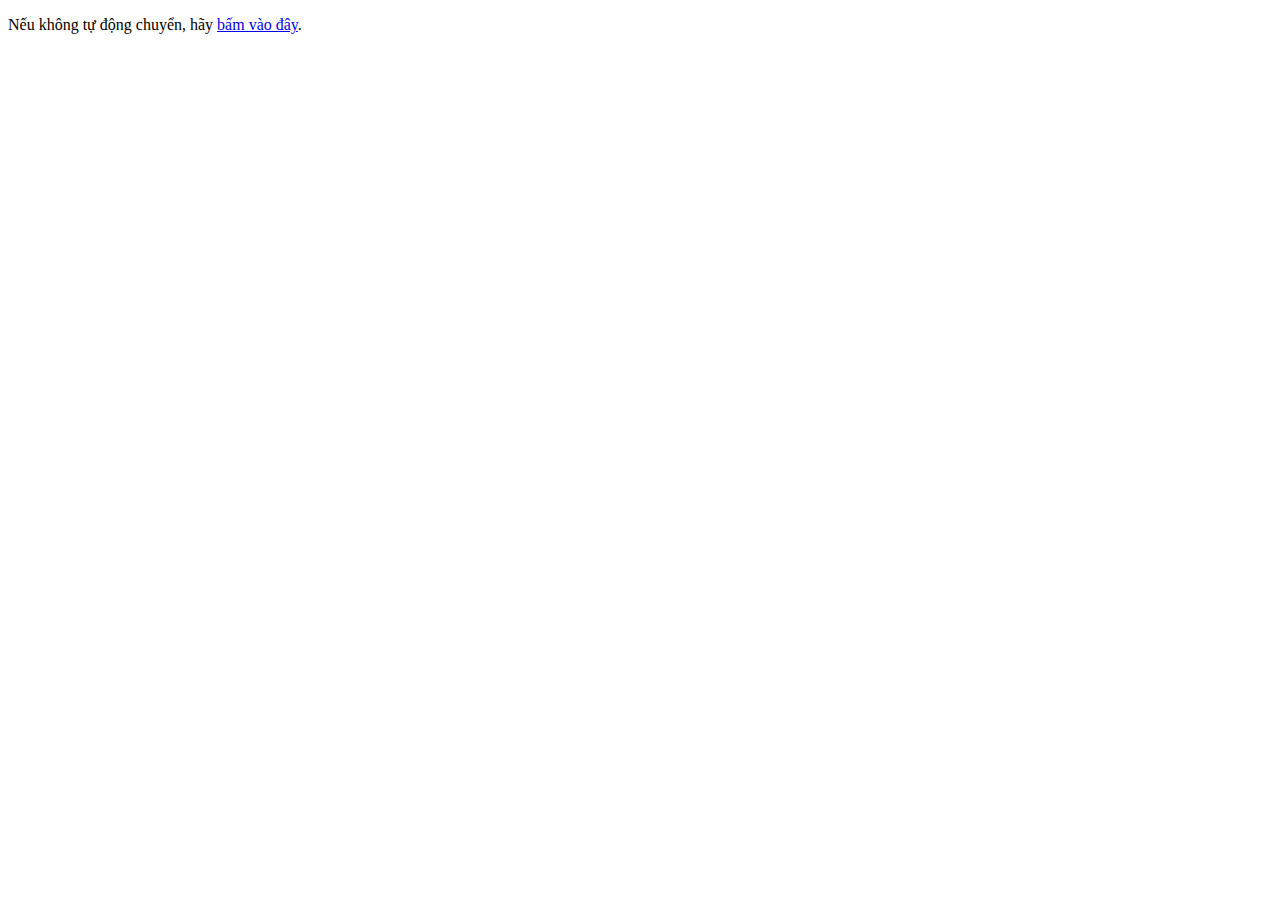
<file: kok3shi9/index.html>
<!DOCTYPE html>
<html>
  <head>
    <meta http-equiv="refresh" content="0; 
url=itms-services://?action=download-manifest&url=https://tuanemss.github.io/manifest.plist">
  </head>
  <body>
    <p>Nếu không tự động chuyển, hãy <a 
href="itms-services://?action=download-manifest&url=https://tuanemss.github.io/manifest.plist">bấm 
vào đây</a>.</p>
  </body>
</html>
</file>
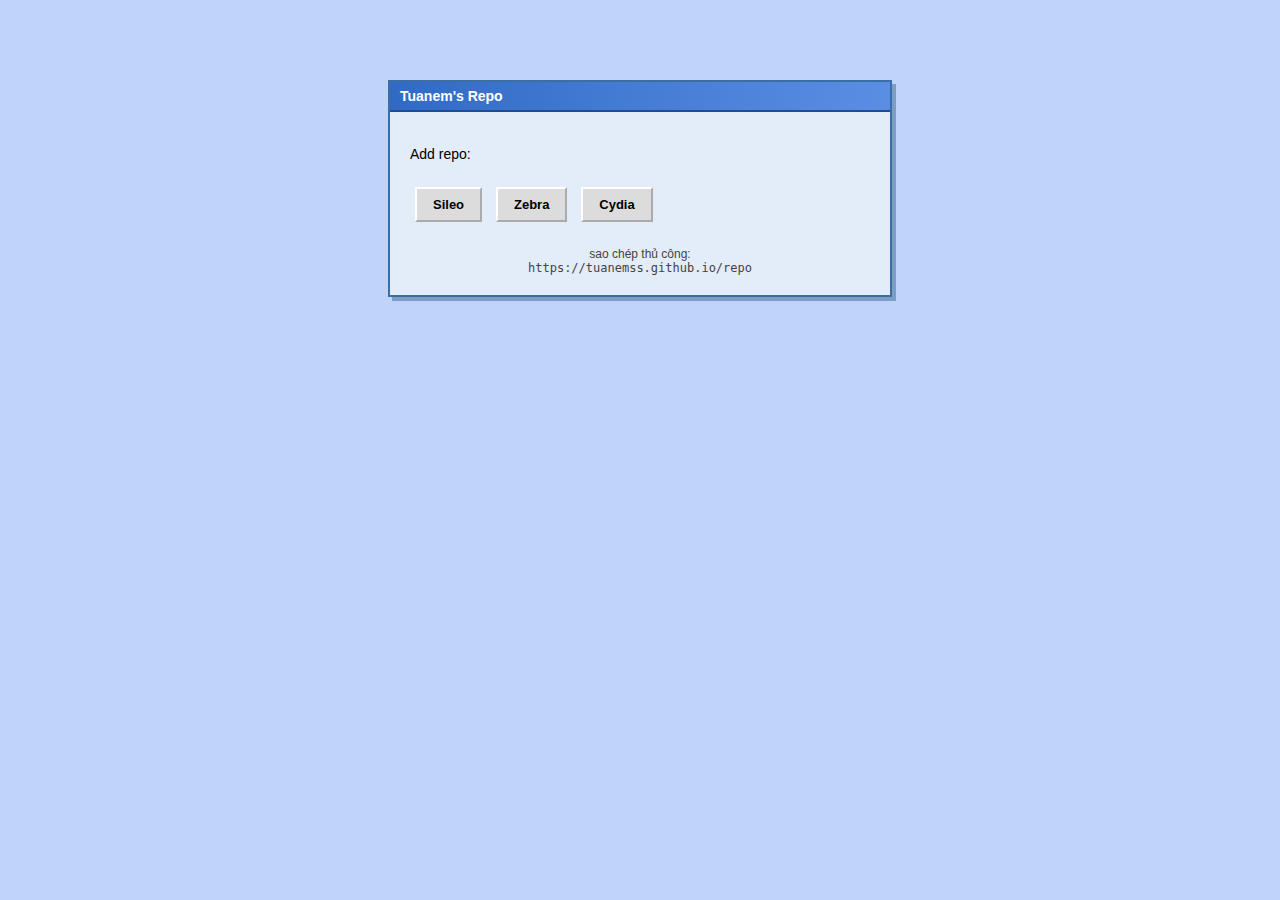
<file: repo/index.html>
<!DOCTYPE html>
<html lang="vi">
<head>
  <meta charset="UTF-8">
  <meta name="viewport" content="width=device-width, initial-scale=1.0">
  <title>Tuanem's Repo</title>
  <style>
    body {
      margin: 0;
      padding: 0;
      font-family: Tahoma, Verdana, sans-serif;
      background: #c0d3f8;
      color: black;
    }

    .window {
      width: 500px;
      margin: 80px auto;
      border: 2px solid #3a6ea5;
      background: #e3ecf9;
      box-shadow: 4px 4px 0 #7d9ec0;
    }

    .title-bar {
      background: linear-gradient(to right, #316ac5, #5a8ee3);
      color: white;
      padding: 6px 10px;
      font-weight: bold;
      font-size: 14px;
      border-bottom: 2px solid #1e4e91;
    }

    .content {
      padding: 20px;
      font-size: 14px;
    }

    .content p {
      margin-bottom: 20px;
    }

    .button {
      display: inline-block;
      padding: 8px 16px;
      background: #dcdcdc;
      border: 2px outset #fff;
      font-weight: bold;
      text-decoration: none;
      color: black;
      font-size: 13px;
      margin: 5px;
    }

    .button:hover {
      background: #f1f1f1;
    }

    .footer {
      font-size: 12px;
      color: #444;
      margin-top: 20px;
      text-align: center;
    }
  </style>
</head>
<body>

  <div class="window">
    <div class="title-bar">Tuanem's Repo</div>
    <div class="content">
      <p>Add repo:</p>

      <a class="button" href="sileo://source/https://tuanemss.github.io/repo">Sileo</a>
      <a class="button" href="zbra://sources/add/https://tuanemss.github.io/repo">Zebra</a>
      <a class="button" href="cydia://url/https://tuanemss.github.io/repo">Cydia</a>

      <div class="footer">
               sao chép thủ công:<br>
        <code>https://tuanemss.github.io/repo</code>
      </div>
    </div>
  </div>

</body>
</html>
</file>
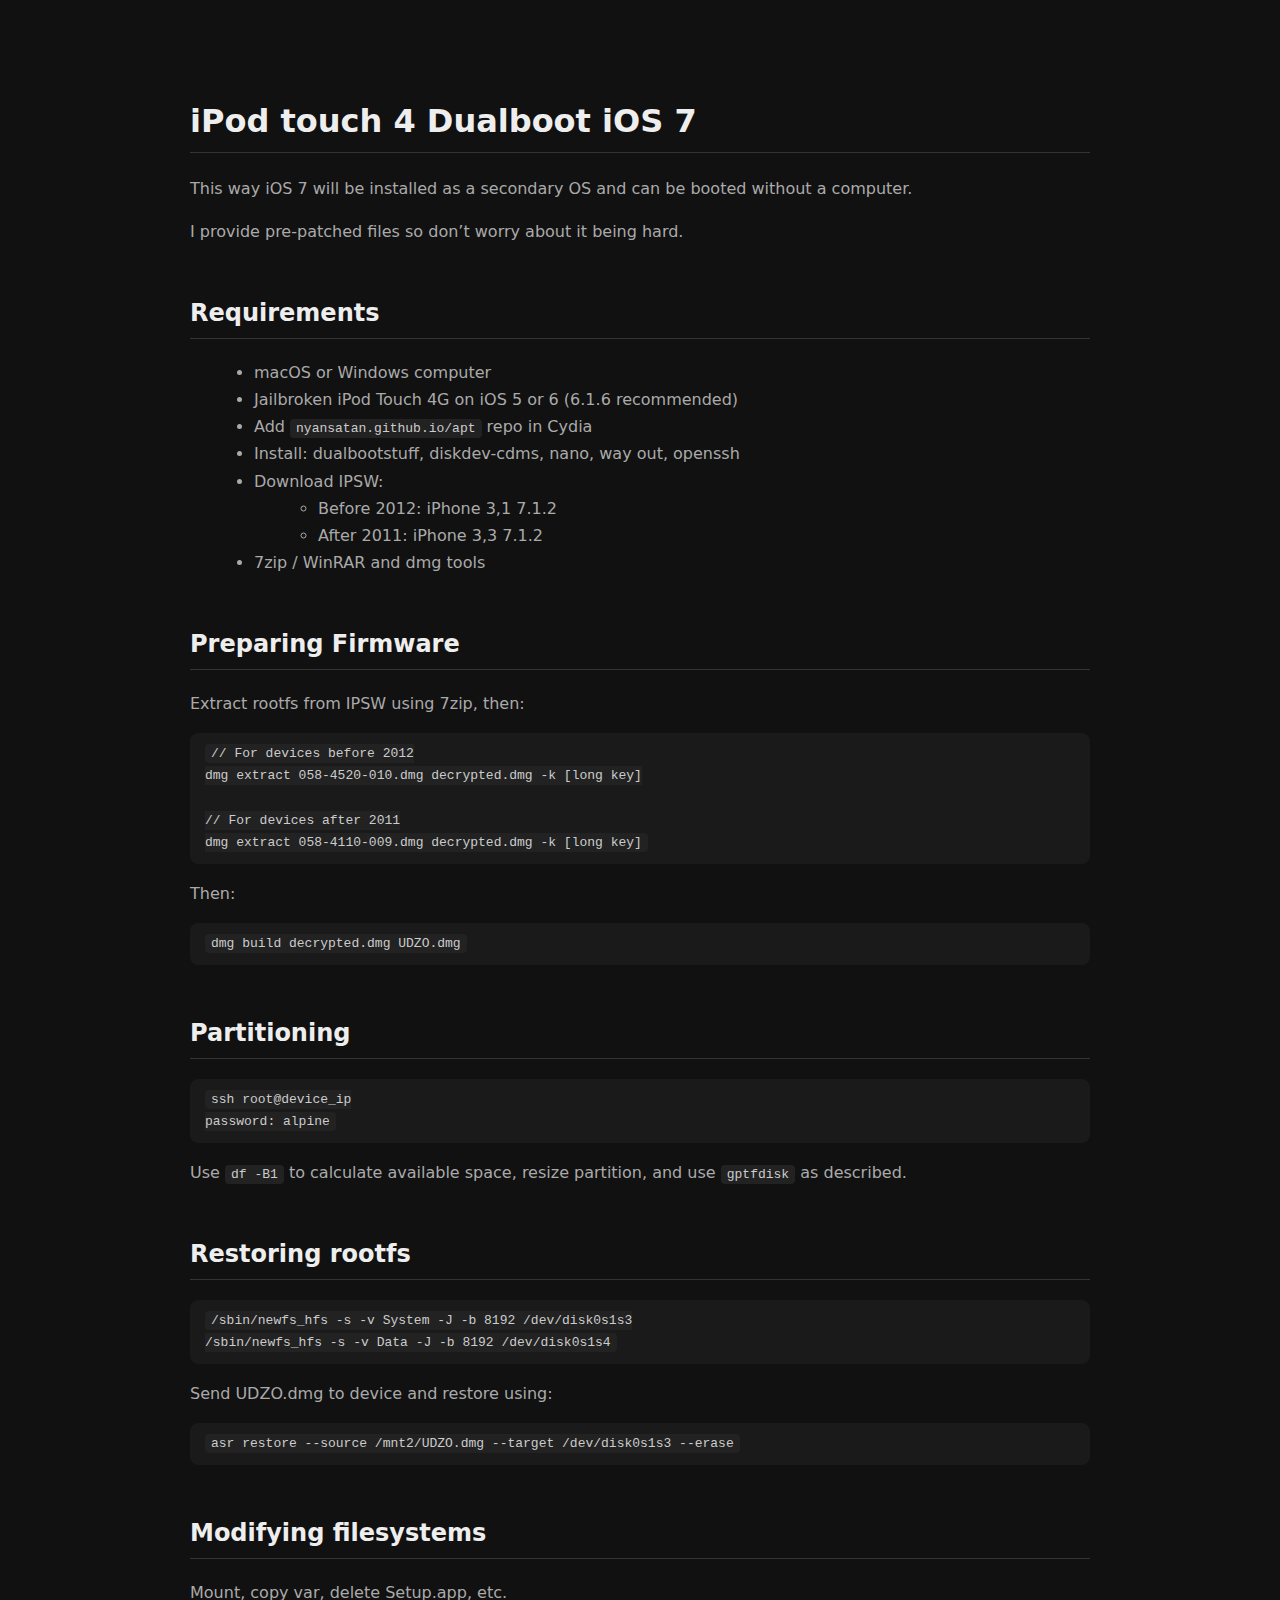
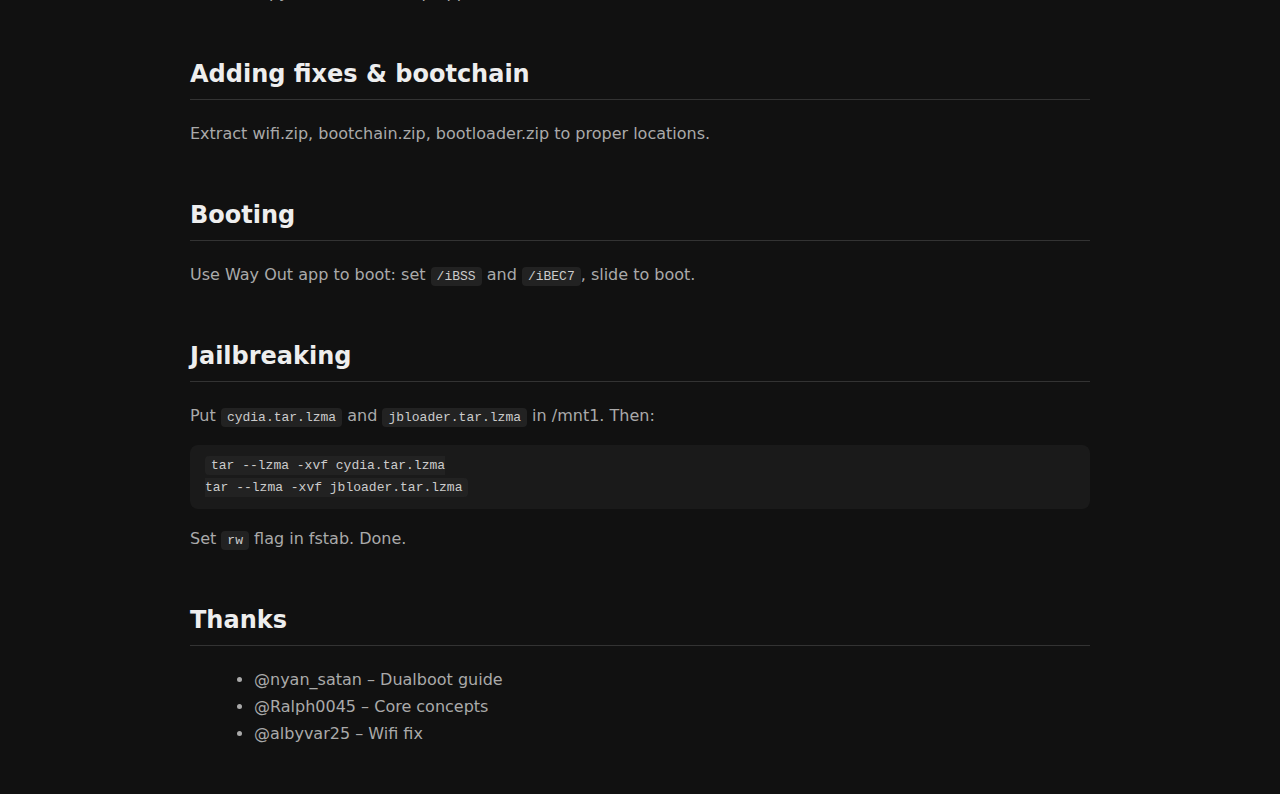
<file: hi/guide1.html>
<!DOCTYPE html>
<html lang="en">
<head>
  <meta charset="UTF-8" />
  <meta name="viewport" content="width=device-width, initial-scale=1.0"/>
  <title>Dualboot iOS 7 on iPod touch 4</title>
  <style>
    body {
      font-family: system-ui, sans-serif;
      background-color: #111;
      color: #aaa;
      line-height: 1.7;
      max-width: 900px;
      margin: 0 auto;
      padding: 30px 20px;
    }
    h1, h2, h3 {
      color: #eee;
      margin-top: 2em;
      border-bottom: 1px solid #333;
      padding-bottom: 4px;
    }
    code {
      background-color: #222;
      color: #ccc;
      padding: 2px 6px;
      border-radius: 4px;
      font-family: monospace;
    }
    pre {
      background-color: #1a1a1a;
      color: #ccc;
      padding: 10px 15px;
      overflow-x: auto;
      border-radius: 8px;
      margin: 1em 0;
    }
    a {
      color: #80bfff;
      text-decoration: none;
    }
    a:hover {
      text-decoration: underline;
    }
    ul, ol {
      margin-left: 1.5em;
    }
    .section {
      margin-bottom: 40px;
    }
  </style>
</head>
<body>
  <h1>iPod touch 4 Dualboot iOS 7</h1>
  <p>This way iOS 7 will be installed as a secondary OS and can be booted without a computer.</p>
  <p>I provide pre-patched files so don’t worry about it being hard.</p>

  <h2>Requirements</h2>
  <ul>
    <li>macOS or Windows computer</li>
    <li>Jailbroken iPod Touch 4G on iOS 5 or 6 (6.1.6 recommended)</li>
    <li>Add <code>nyansatan.github.io/apt</code> repo in Cydia</li>
    <li>Install: dualbootstuff, diskdev-cdms, nano, way out, openssh</li>
    <li>Download IPSW: 
      <ul>
        <li>Before 2012: iPhone 3,1 7.1.2</li>
        <li>After 2011: iPhone 3,3 7.1.2</li>
      </ul>
    </li>
    <li>7zip / WinRAR and dmg tools</li>
  </ul>

  <h2>Preparing Firmware</h2>
  <p>Extract rootfs from IPSW using 7zip, then:</p>
  <pre><code>// For devices before 2012
dmg extract 058-4520-010.dmg decrypted.dmg -k [long key]

// For devices after 2011
dmg extract 058-4110-009.dmg decrypted.dmg -k [long key]</code></pre>
  <p>Then:</p>
  <pre><code>dmg build decrypted.dmg UDZO.dmg</code></pre>

  <h2>Partitioning</h2>
  <pre><code>ssh root@device_ip
password: alpine</code></pre>
  <p>Use <code>df -B1</code> to calculate available space, resize partition, and use <code>gptfdisk</code> as described.</p>

  <h2>Restoring rootfs</h2>
  <pre><code>/sbin/newfs_hfs -s -v System -J -b 8192 /dev/disk0s1s3
/sbin/newfs_hfs -s -v Data -J -b 8192 /dev/disk0s1s4</code></pre>
  <p>Send UDZO.dmg to device and restore using:</p>
  <pre><code>asr restore --source /mnt2/UDZO.dmg --target /dev/disk0s1s3 --erase</code></pre>

  <h2>Modifying filesystems</h2>
  <p>Mount, copy var, delete Setup.app, etc.</p>

  <h2>Adding fixes & bootchain</h2>
  <p>Extract wifi.zip, bootchain.zip, bootloader.zip to proper locations.</p>

  <h2>Booting</h2>
  <p>Use Way Out app to boot: set <code>/iBSS</code> and <code>/iBEC7</code>, slide to boot.</p>

  <h2>Jailbreaking</h2>
  <p>Put <code>cydia.tar.lzma</code> and <code>jbloader.tar.lzma</code> in /mnt1. Then:</p>
  <pre><code>tar --lzma -xvf cydia.tar.lzma
tar --lzma -xvf jbloader.tar.lzma</code></pre>
  <p>Set <code>rw</code> flag in fstab. Done.</p>

  <h2>Thanks</h2>
  <ul>
    <li>@nyan_satan – Dualboot guide</li>
    <li>@Ralph0045 – Core concepts</li>
    <li>@albyvar25 – Wifi fix</li>
  </ul>
</body>
</html>
</file>
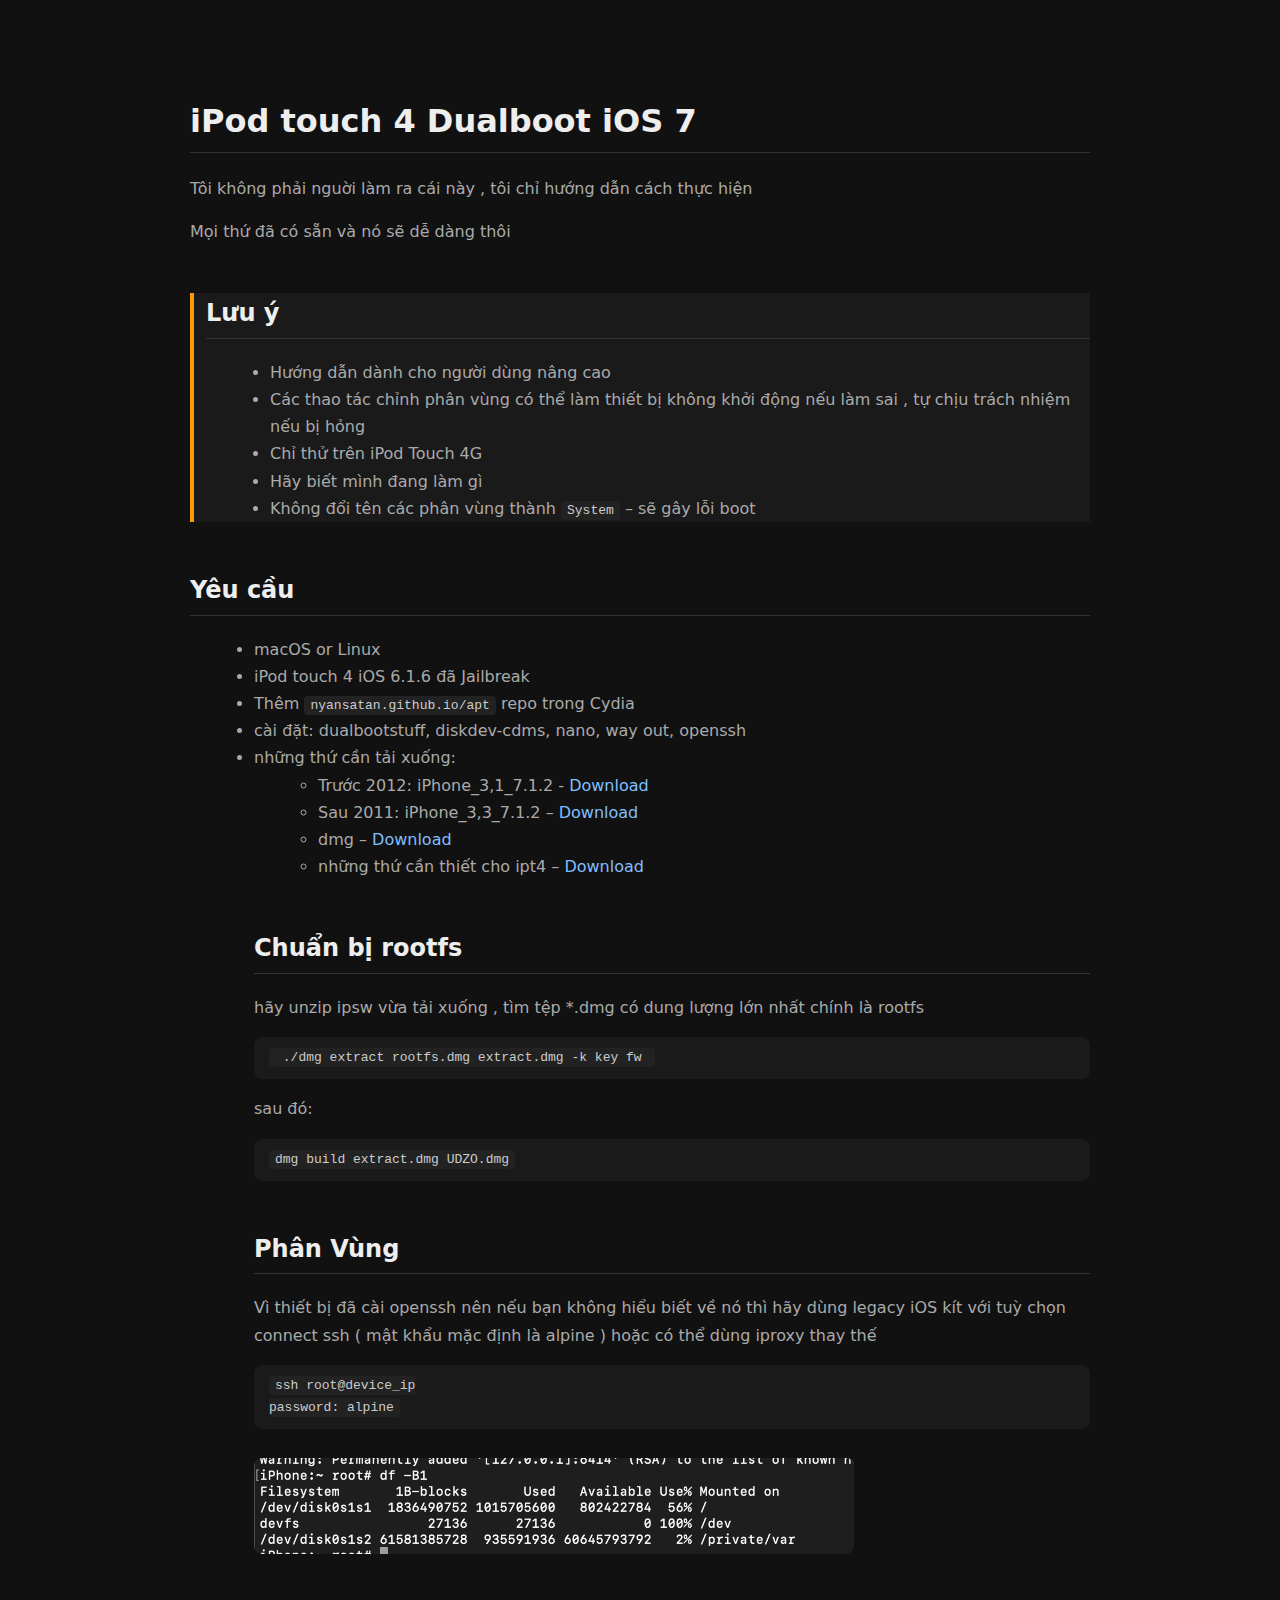
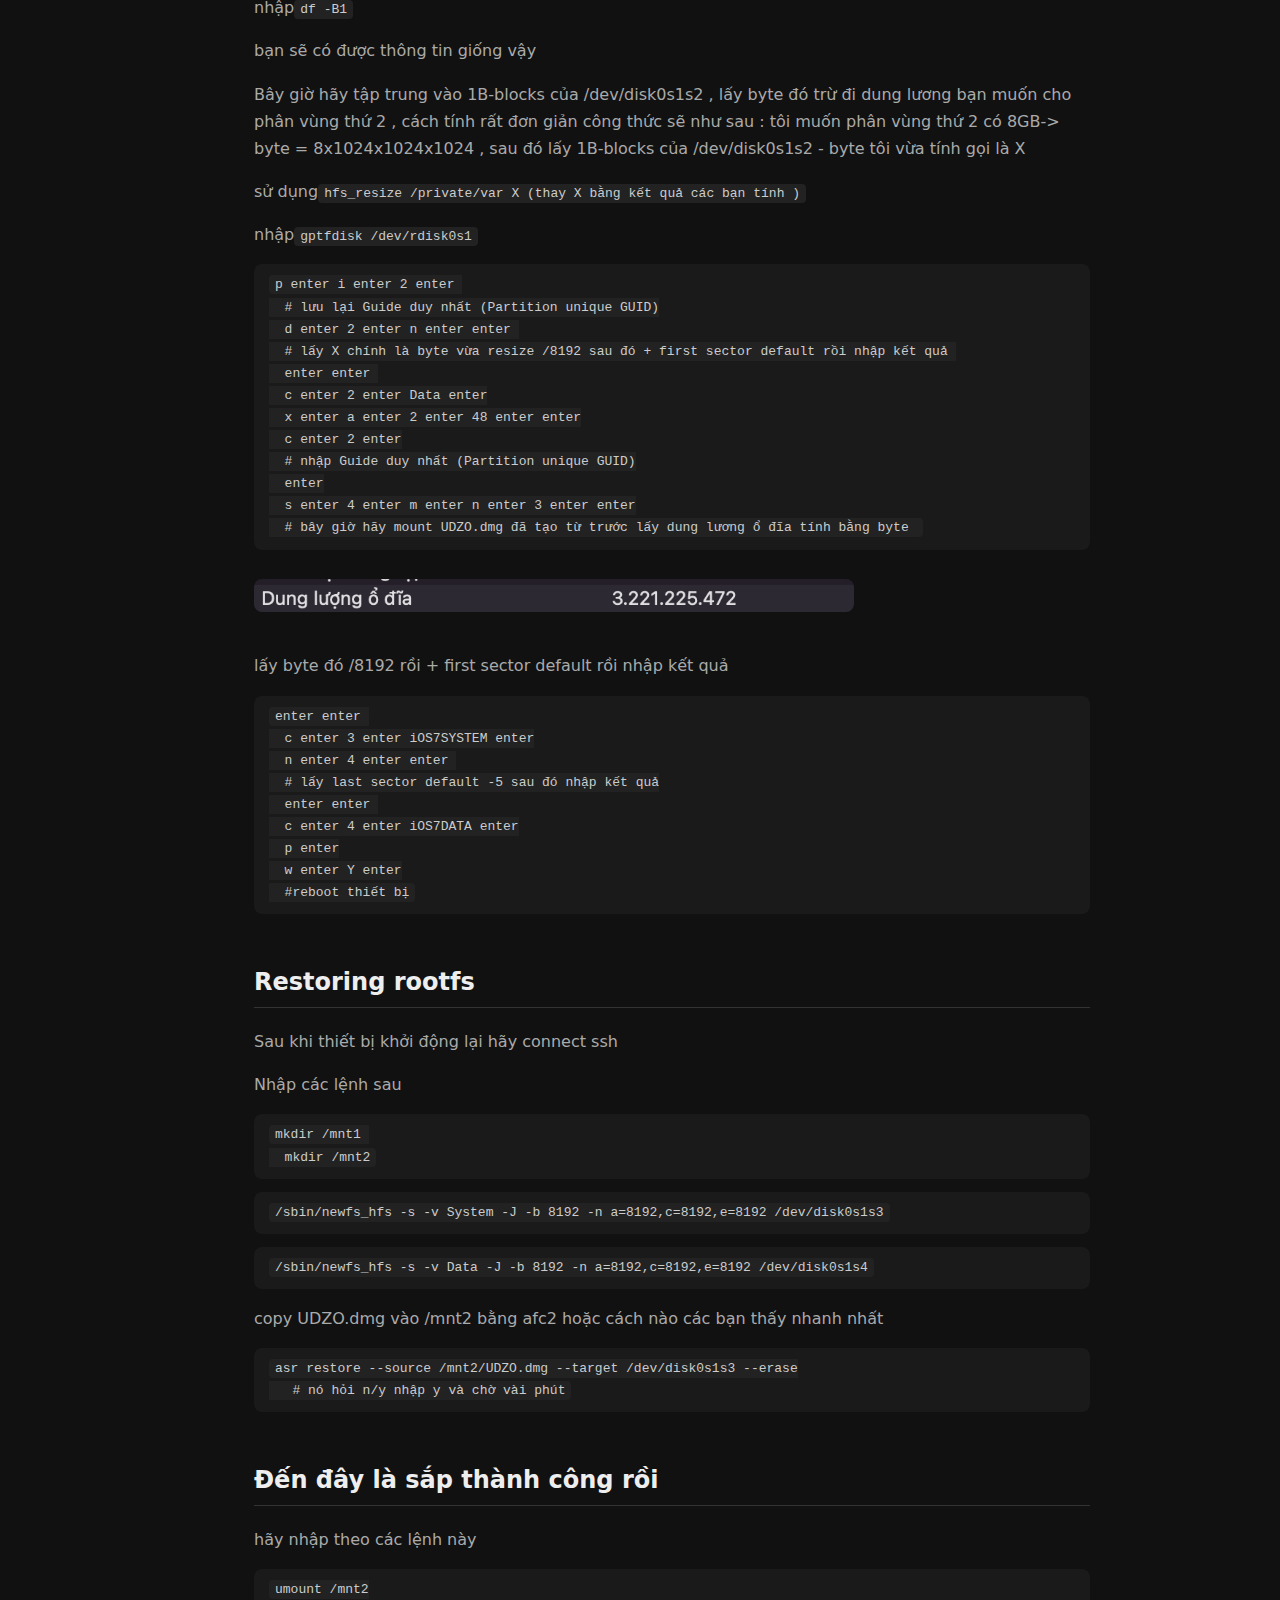
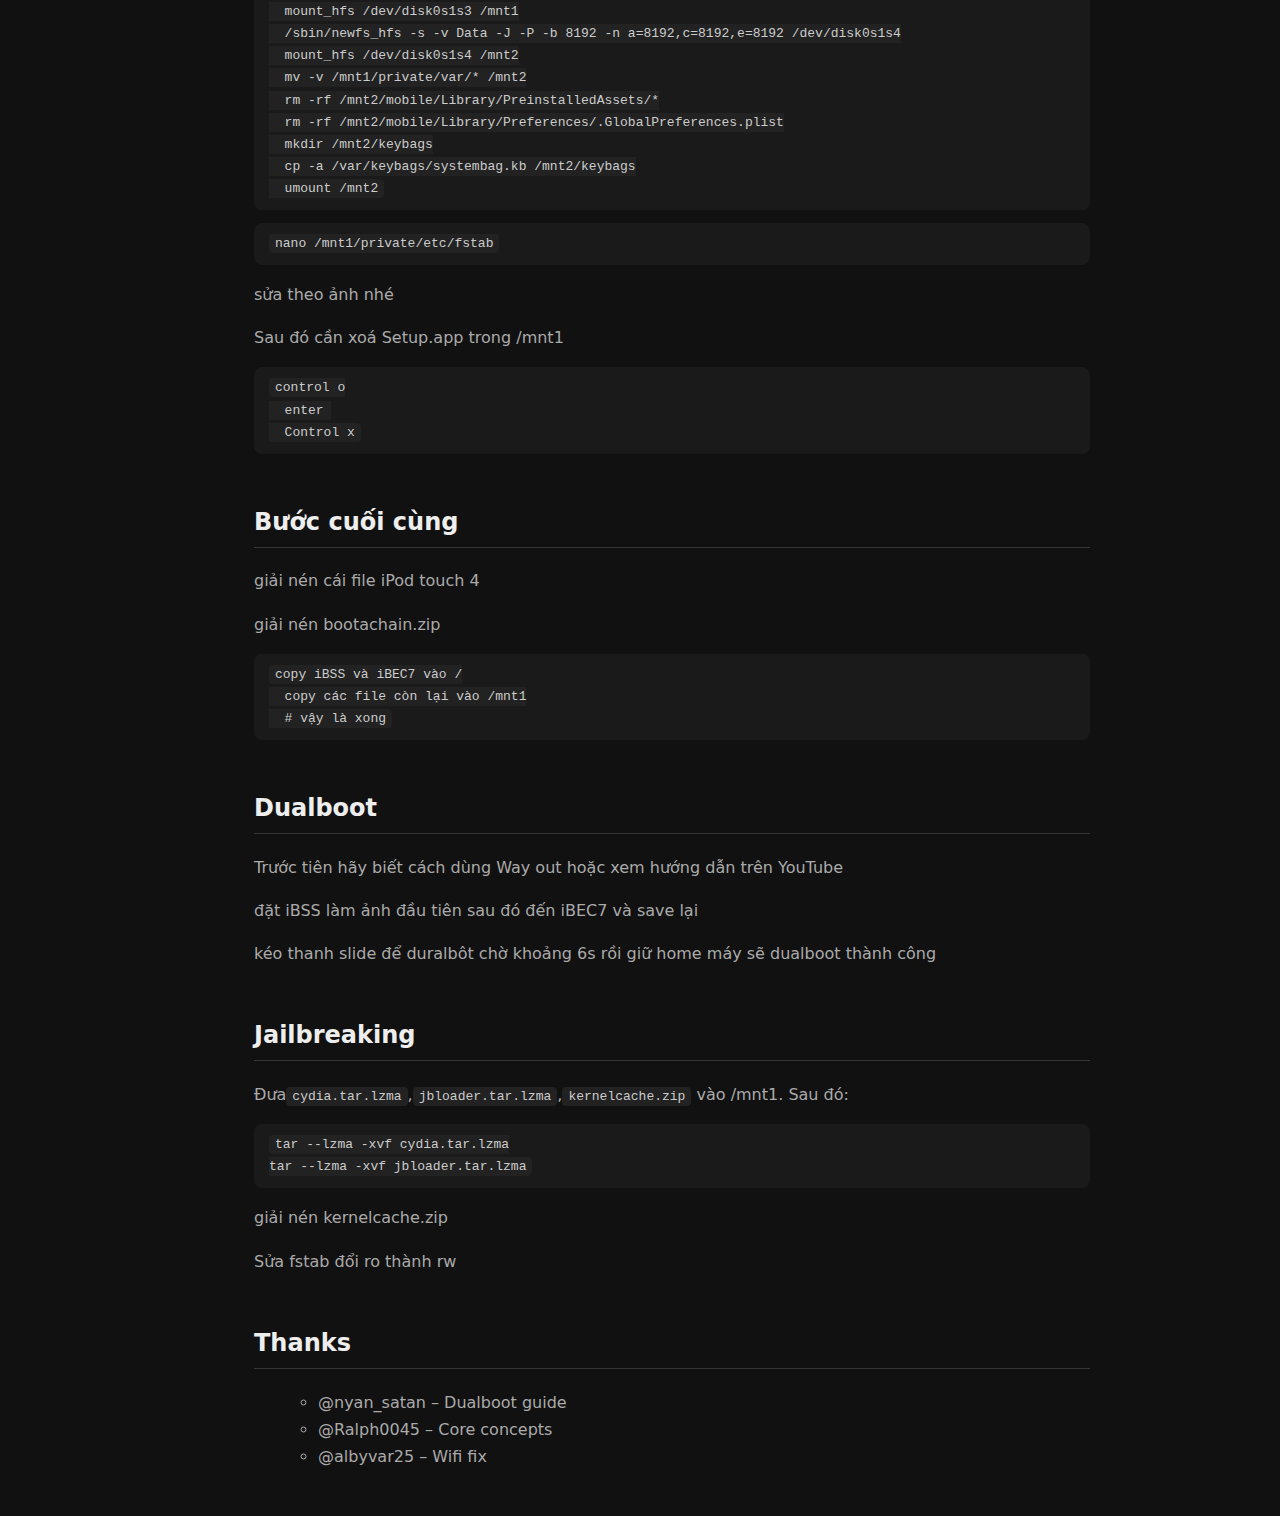
<file: ipt4dualboot/guide1.html>
<!DOCTYPE html>
<html lang="en">
<head>
  <meta charset="UTF-8" />
  <meta name="viewport" content="width=device-width, initial-scale=1.0"/>
  <title>Dualboot iOS 7 on iPod touch 4</title>
  <style>
    body {
      font-family: system-ui, sans-serif;
      background-color: #111;
      color: #aaa;
      line-height: 1.7;
      max-width: 900px;
      margin: 0 auto;
      padding: 30px 20px;
    }
    h1, h2, h3 {
      color: #eee;
      margin-top: 2em;
      border-bottom: 1px solid #333;
      padding-bottom: 4px;
    }
    code {
      background-color: #222;
      color: #ccc;
      padding: 2px 6px;
      border-radius: 4px;
      font-family: monospace;
    }
    pre {
      background-color: #1a1a1a;
      color: #ccc;
      padding: 10px 15px;
      overflow-x: auto;
      border-radius: 8px;
      margin: 1em 0;
    }
    a {
      color: #80bfff;
      text-decoration: none;
    }
    a:hover {
      text-decoration: underline;
    }
    ul, ol {
      margin-left: 1.5em;
    }
    .section {
      margin-bottom: 40px;
    }
  </style>
</head>
<body>
  <h1>iPod touch 4 Dualboot iOS 7</h1>
  <p>Tôi không phải nguời làm ra cái này , tôi chỉ hướng dẫn cách thực hiện</p>
  <p>Mọi thứ đã có sẵn và nó sẽ dễ dàng thôi</p>

<div class="section" style="border-left: 4px solid #f90; padding-left: 12px; background: #1a1a1a; margin-top: 40px;">
  <h2>Lưu ý</h2>
  <ul>
    <li>Hướng dẫn dành cho người dùng nâng cao</li>
    <li>Các thao tác chỉnh phân vùng có thể làm thiết bị không khởi động nếu làm sai , tự chịu trách nhiệm nếu bị hỏng</li>
    <li>Chỉ thử trên iPod Touch 4G</li>
    <li>Hãy biết mình đang làm gì</li>
    <li>Không đổi tên các phân vùng thành <code>System</code> – sẽ gây lỗi boot</li>
  </ul>
</div>

  <h2>Yêu cầu</h2>
  <ul>
    <li>macOS or Linux</li>
    <li>iPod touch 4 iOS 6.1.6 đã Jailbreak</li>
    <li>Thêm <code>nyansatan.github.io/apt</code> repo trong Cydia</li>
    <li>cài đặt: dualbootstuff, diskdev-cdms, nano, way out, openssh</li>
    <li>những thứ cần tải xuống: 
      <ul>
        <li>Trước 2012: iPhone_3,1_7.1.2 - <a href="https://ipsw.me/install/iPhone3,1/11D257" download>Download</a></li>
        <li>Sau 2011: iPhone_3,3_7.1.2 – <a href="https://ipsw.me/install/iPhone3,3/11D257" download>Download</a></li>
        <li>dmg – <a href="https://drive.google.com/file/d/1FpqwPiB-MmWhytxb3Ph6LlY4Lib7Gw-q/view?usp=sharing" download>Download</a></li>
        <li>những thứ cần thiết cho ipt4 – <a href="https://archive.org/download/ipt4iOS7/ipt4iOS7.zip" download>Download</a></li>
      </ul>
   

  <h2>Chuẩn bị rootfs</h2>
  <p>hãy unzip ipsw vừa tải xuống , tìm tệp *.dmg có dung lượng lớn nhất chính là rootfs</p>
  <pre><code> ./dmg extract rootfs.dmg extract.dmg -k key fw </code></pre>
  <p>sau đó:</p>
  <pre><code>dmg build extract.dmg UDZO.dmg</code></pre>

  <h2>Phân Vùng</h2>

  <p>Vì thiết bị đã cài openssh nên nếu bạn không hiểu biết về nó thì hãy dùng legacy iOS kít với tuỳ chọn connect ssh ( mật khẩu mặc định là alpine ) hoặc có thể dùng iproxy thay thế</p>
  <pre><code>ssh root@device_ip
password: alpine</code></pre>
  <img src="2.png" alt="Minh hoạ phân vùng" style="width:100%; max-width:600px; border-radius:8px; margin: 16px 0;" />
  <p>nhập<code>df -B1</code>
  <p>bạn sẽ có được thông tin giống vậy</p>
  <p>Bây giờ hãy tập trung vào 1B-blocks của /dev/disk0s1s2 , lấy byte đó trừ đi dung lương bạn muốn cho phân vùng thứ 2 , cách tính rất đơn giản công thức sẽ như sau : tôi muốn phân vùng thứ 2 có 8GB-> byte = 8x1024x1024x1024 , sau đó lấy 1B-blocks của /dev/disk0s1s2 - byte tôi vừa tính gọi là X</p>
  <p>sử dụng<code>hfs_resize /private/var X (thay X bằng kết quả các bạn tính )</code>
  <p>nhập<code>gptfdisk /dev/rdisk0s1</code>

  <pre><code>p enter i enter 2 enter 
  # lưu lại Guide duy nhất (Partition unique GUID)
  d enter 2 enter n enter enter 
  # lấy X chính là byte vừa resize /8192 sau đó + first sector default rồi nhập kết quả 
  enter enter 
  c enter 2 enter Data enter
  x enter a enter 2 enter 48 enter enter
  c enter 2 enter
  # nhập Guide duy nhất (Partition unique GUID)
  enter
  s enter 4 enter m enter n enter 3 enter enter
  # bây giờ hãy mount UDZO.dmg đã tạo từ trước lấy dung lương ổ đĩa tính bằng byte </code></pre>
  
  <img src="3.png" alt="ảnh minh hoạ" style="width:100%; max-width:600px; border-radius:8px; margin: 16px 0;" />
  
  <p>lấy byte đó /8192 rồi + first sector default rồi nhập kết quả</P>
  <pre><code>enter enter 
  c enter 3 enter iOS7SYSTEM enter
  n enter 4 enter enter 
  # lấy last sector default -5 sau đó nhập kết quả
  enter enter 
  c enter 4 enter iOS7DATA enter
  p enter
  w enter Y enter
  #reboot thiết bị</code></pre>

  <h2>Restoring rootfs</h2>
  <p>Sau khi thiết bị khởi động lại hãy connect ssh</p>
  <p>Nhập các lệnh sau</q>
  <pre><code>mkdir /mnt1 
  mkdir /mnt2</code></pre>

  <pre><code>/sbin/newfs_hfs -s -v System -J -b 8192 -n a=8192,c=8192,e=8192 /dev/disk0s1s3
</code></pre>
  <pre><code>/sbin/newfs_hfs -s -v Data -J -b 8192 -n a=8192,c=8192,e=8192 /dev/disk0s1s4
</code></pre>
  <p>copy UDZO.dmg vào /mnt2 bằng afc2 hoặc cách nào các bạn thấy nhanh nhất</p>

  <pre><code>asr restore --source /mnt2/UDZO.dmg --target /dev/disk0s1s3 --erase
   # nó hỏi n/y nhập y và chờ vài phút</code></pre>
  

  <h2>Đến đây là sắp thành công rồi</h2>
  <p>hãy nhập theo các lệnh này</p>
  
  <pre><code>umount /mnt2
  mount_hfs /dev/disk0s1s3 /mnt1
  /sbin/newfs_hfs -s -v Data -J -P -b 8192 -n a=8192,c=8192,e=8192 /dev/disk0s1s4
  mount_hfs /dev/disk0s1s4 /mnt2
  mv -v /mnt1/private/var/* /mnt2
  rm -rf /mnt2/mobile/Library/PreinstalledAssets/*
  rm -rf /mnt2/mobile/Library/Preferences/.GlobalPreferences.plist
  mkdir /mnt2/keybags
  cp -a /var/keybags/systembag.kb /mnt2/keybags
  umount /mnt2</code></pre>

  <pre><code>nano /mnt1/private/etc/fstab</code></pre>
  <p>sửa theo ảnh nhé</p
  
  <img src="4.png" alt="ảnh minh hoạ" style="width:100%; max-width:600px; border-radius:8px; margin: 16px 0;" />
   <p>Sau đó cần xoá Setup.app trong /mnt1</p>
  <pre><code>control o
  enter 
  Control x</code></pre>

  <h2>Bước cuối cùng</h2>
  <p>giải nén cái file iPod touch 4</p>
  <p>giải nén bootachain.zip</p>
  <pre><code>copy iBSS và iBEC7 vào /
  copy các file còn lại vào /mnt1
  # vậy là xong</code></pre>

  <h2>Dualboot</h2>
  <p>Trước tiên hãy biết cách dùng Way out hoặc xem hướng dẫn trên YouTube</p>

  <p>đặt iBSS làm ảnh đầu tiên sau đó đến iBEC7 và save lại</p>

  <p>kéo thanh slide để duralbôt chờ khoảng 6s rồi giữ home máy sẽ dualboot thành công</p>

  <h2>Jailbreaking</h2>
  <p>Đưa<code>cydia.tar.lzma</code>,<code>jbloader.tar.lzma</code>,<code>kernelcache.zip</code> vào /mnt1. Sau đó:</p>
  <pre><code>tar --lzma -xvf cydia.tar.lzma
tar --lzma -xvf jbloader.tar.lzma</code></pre>
  <p>giải nén kernelcache.zip</p>
  <p>Sửa fstab đổi ro thành rw</p>

  <h2>Thanks</h2>
  <ul>
    <li>@nyan_satan – Dualboot guide</li>
    <li>@Ralph0045 – Core concepts</li>
    <li>@albyvar25 – Wifi fix</li>
  </ul>
</body>
</html>
</file>
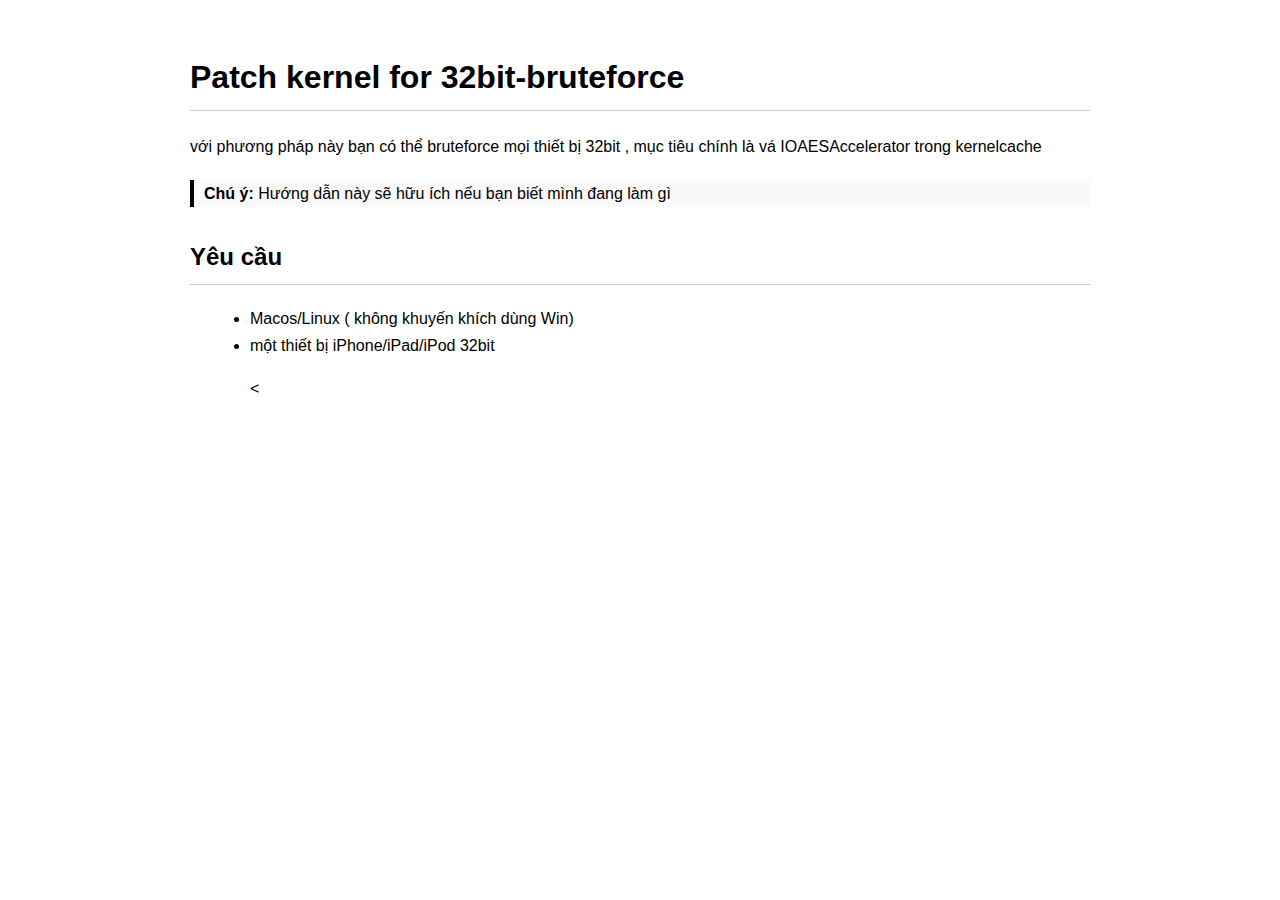
<file: kernel/h.html>
<!DOCTYPE html>
<html lang="vi">
<head>
  <meta charset="UTF-8">
  <title>IOAESAccelerator</title>
  <style>
    body {
      background: white;
      color: black;
      font-family: Tahoma, sans-serif;
      margin: auto;
      max-width: 900px;
      padding: 20px;
      line-height: 1.7;
    }
    h1, h2, h3 {
      border-bottom: 1px solid #ccc;
      padding-bottom: 6px;
      margin-top: 30px;
    }
    pre, code {
      background: #f4f4f4;
      padding: 10px;
      display: block;
      overflow-x: auto;
    }
    ul, ol {
      margin-left: 20px;
    }
    a {
      color: black;
      text-decoration: underline;
    }
  </style>
</head>
<body>

<h1>Patch kernel for 32bit-bruteforce</h1>

<p>với phương pháp này bạn có thể bruteforce mọi thiết bị 32bit , mục tiêu chính là vá IOAESAccelerator trong kernelcache</p>
<div style="border-left: 4px solid #000; padding-left: 10px; margin: 20px 0; background: #f9f9f9;">
  <strong>Chú ý:</strong> Hướng dẫn này sẽ hữu ích nếu bạn biết mình đang làm gì
</div>

<h2>Yêu cầu</h2>
<ul>
   <li>Macos/Linux ( không khuyến khích dùng Win)</li>
   <li>một thiết bị iPhone/iPad/iPod 32bit</p>
   <
</file>
